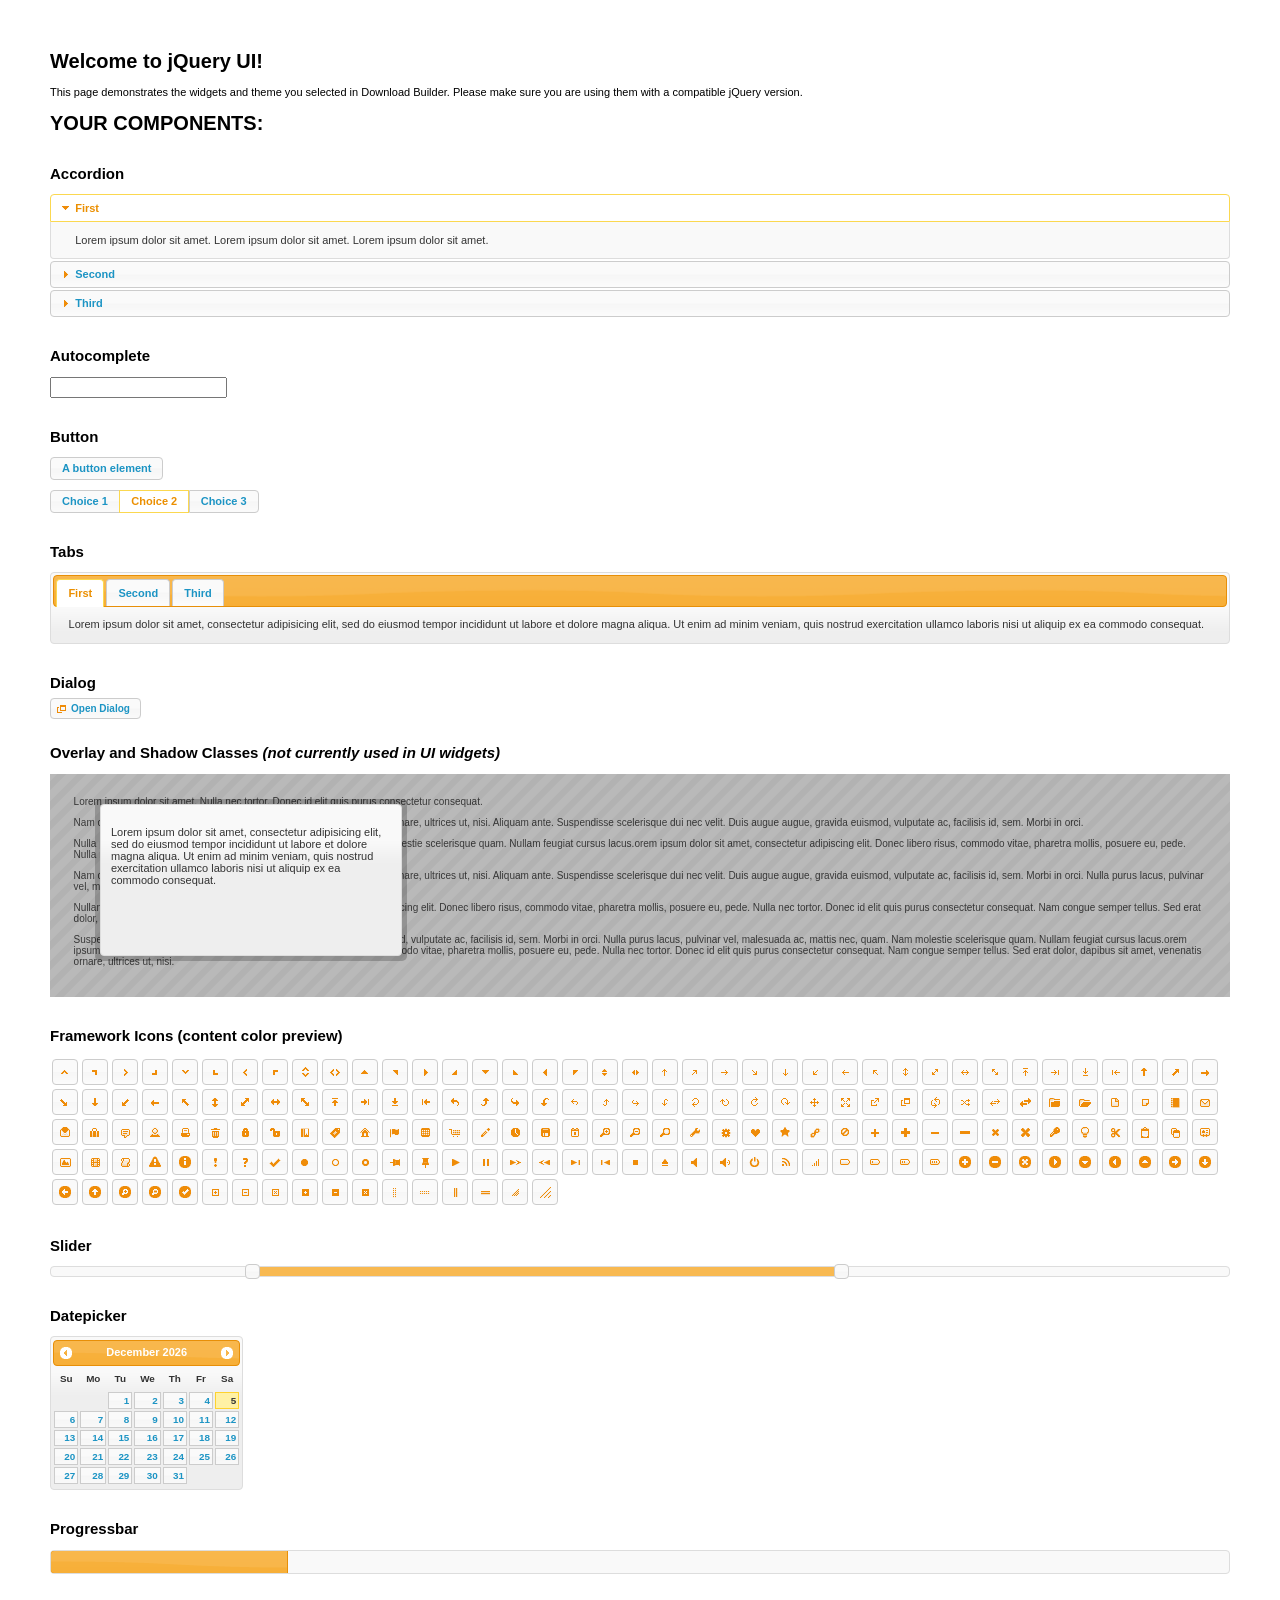
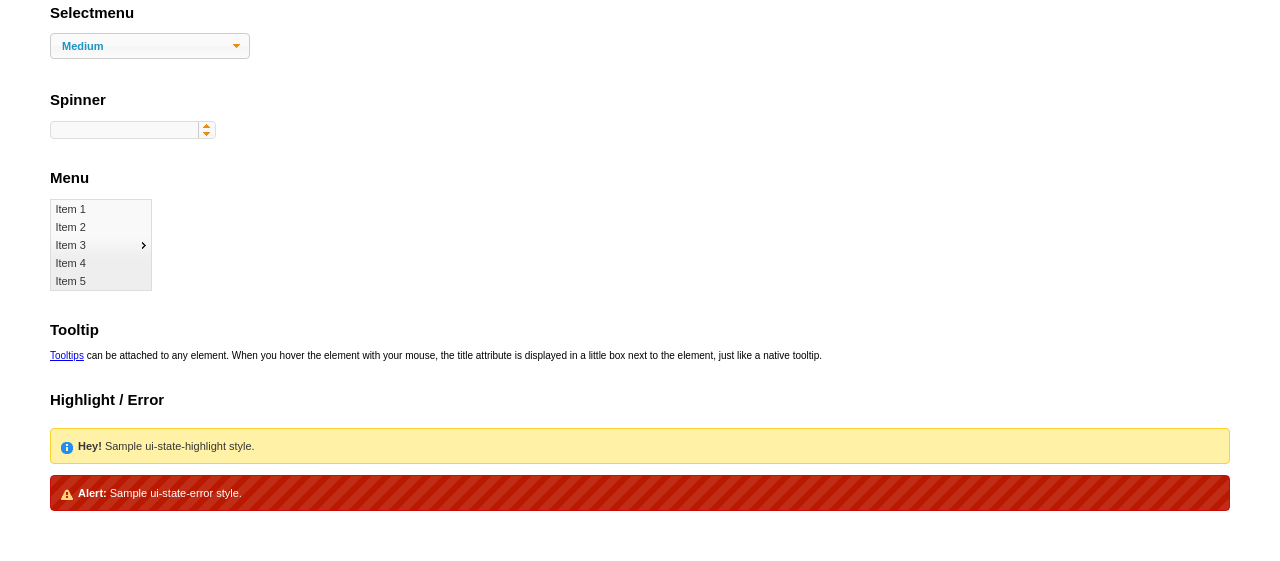
<file: static/jqui/index.html>
<!doctype html>
<html lang="us">
<head>
	<meta charset="utf-8">
	<title>jQuery UI Example Page</title>
	<link href="jquery-ui.css" rel="stylesheet">
	<style>
	body{
		font: 62.5% "Trebuchet MS", sans-serif;
		margin: 50px;
	}
	.demoHeaders {
		margin-top: 2em;
	}
	#dialog-link {
		padding: .4em 1em .4em 20px;
		text-decoration: none;
		position: relative;
	}
	#dialog-link span.ui-icon {
		margin: 0 5px 0 0;
		position: absolute;
		left: .2em;
		top: 50%;
		margin-top: -8px;
	}
	#icons {
		margin: 0;
		padding: 0;
	}
	#icons li {
		margin: 2px;
		position: relative;
		padding: 4px 0;
		cursor: pointer;
		float: left;
		list-style: none;
	}
	#icons span.ui-icon {
		float: left;
		margin: 0 4px;
	}
	.fakewindowcontain .ui-widget-overlay {
		position: absolute;
	}
	select {
		width: 200px;
	}
	</style>
</head>
<body>

<h1>Welcome to jQuery UI!</h1>

<div class="ui-widget">
	<p>This page demonstrates the widgets and theme you selected in Download Builder. Please make sure you are using them with a compatible jQuery version.</p>
</div>

<h1>YOUR COMPONENTS:</h1>


<!-- Accordion -->
<h2 class="demoHeaders">Accordion</h2>
<div id="accordion">
	<h3>First</h3>
	<div>Lorem ipsum dolor sit amet. Lorem ipsum dolor sit amet. Lorem ipsum dolor sit amet.</div>
	<h3>Second</h3>
	<div>Phasellus mattis tincidunt nibh.</div>
	<h3>Third</h3>
	<div>Nam dui erat, auctor a, dignissim quis.</div>
</div>



<!-- Autocomplete -->
<h2 class="demoHeaders">Autocomplete</h2>
<div>
	<input id="autocomplete" title="type &quot;a&quot;">
</div>



<!-- Button -->
<h2 class="demoHeaders">Button</h2>
<button id="button">A button element</button>
<form style="margin-top: 1em;">
	<div id="radioset">
		<input type="radio" id="radio1" name="radio"><label for="radio1">Choice 1</label>
		<input type="radio" id="radio2" name="radio" checked="checked"><label for="radio2">Choice 2</label>
		<input type="radio" id="radio3" name="radio"><label for="radio3">Choice 3</label>
	</div>
</form>



<!-- Tabs -->
<h2 class="demoHeaders">Tabs</h2>
<div id="tabs">
	<ul>
		<li><a href="#tabs-1">First</a></li>
		<li><a href="#tabs-2">Second</a></li>
		<li><a href="#tabs-3">Third</a></li>
	</ul>
	<div id="tabs-1">Lorem ipsum dolor sit amet, consectetur adipisicing elit, sed do eiusmod tempor incididunt ut labore et dolore magna aliqua. Ut enim ad minim veniam, quis nostrud exercitation ullamco laboris nisi ut aliquip ex ea commodo consequat.</div>
	<div id="tabs-2">Phasellus mattis tincidunt nibh. Cras orci urna, blandit id, pretium vel, aliquet ornare, felis. Maecenas scelerisque sem non nisl. Fusce sed lorem in enim dictum bibendum.</div>
	<div id="tabs-3">Nam dui erat, auctor a, dignissim quis, sollicitudin eu, felis. Pellentesque nisi urna, interdum eget, sagittis et, consequat vestibulum, lacus. Mauris porttitor ullamcorper augue.</div>
</div>



<!-- Dialog NOTE: Dialog is not generated by UI in this demo so it can be visually styled in themeroller-->
<h2 class="demoHeaders">Dialog</h2>
<p><a href="#" id="dialog-link" class="ui-state-default ui-corner-all"><span class="ui-icon ui-icon-newwin"></span>Open Dialog</a></p>

<h2 class="demoHeaders">Overlay and Shadow Classes <em>(not currently used in UI widgets)</em></h2>
<div style="position: relative; width: 96%; height: 200px; padding:1% 2%; overflow:hidden;" class="fakewindowcontain">
	<p>Lorem ipsum dolor sit amet,  Nulla nec tortor. Donec id elit quis purus consectetur consequat. </p><p>Nam congue semper tellus. Sed erat dolor, dapibus sit amet, venenatis ornare, ultrices ut, nisi. Aliquam ante. Suspendisse scelerisque dui nec velit. Duis augue augue, gravida euismod, vulputate ac, facilisis id, sem. Morbi in orci. </p><p>Nulla purus lacus, pulvinar vel, malesuada ac, mattis nec, quam. Nam molestie scelerisque quam. Nullam feugiat cursus lacus.orem ipsum dolor sit amet, consectetur adipiscing elit. Donec libero risus, commodo vitae, pharetra mollis, posuere eu, pede. Nulla nec tortor. Donec id elit quis purus consectetur consequat. </p><p>Nam congue semper tellus. Sed erat dolor, dapibus sit amet, venenatis ornare, ultrices ut, nisi. Aliquam ante. Suspendisse scelerisque dui nec velit. Duis augue augue, gravida euismod, vulputate ac, facilisis id, sem. Morbi in orci. Nulla purus lacus, pulvinar vel, malesuada ac, mattis nec, quam. Nam molestie scelerisque quam. </p><p>Nullam feugiat cursus lacus.orem ipsum dolor sit amet, consectetur adipiscing elit. Donec libero risus, commodo vitae, pharetra mollis, posuere eu, pede. Nulla nec tortor. Donec id elit quis purus consectetur consequat. Nam congue semper tellus. Sed erat dolor, dapibus sit amet, venenatis ornare, ultrices ut, nisi. Aliquam ante. </p><p>Suspendisse scelerisque dui nec velit. Duis augue augue, gravida euismod, vulputate ac, facilisis id, sem. Morbi in orci. Nulla purus lacus, pulvinar vel, malesuada ac, mattis nec, quam. Nam molestie scelerisque quam. Nullam feugiat cursus lacus.orem ipsum dolor sit amet, consectetur adipiscing elit. Donec libero risus, commodo vitae, pharetra mollis, posuere eu, pede. Nulla nec tortor. Donec id elit quis purus consectetur consequat. Nam congue semper tellus. Sed erat dolor, dapibus sit amet, venenatis ornare, ultrices ut, nisi. </p>

	<!-- ui-dialog -->
	<div class="ui-overlay"><div class="ui-widget-overlay"></div><div class="ui-widget-shadow ui-corner-all" style="width: 302px; height: 152px; position: absolute; left: 50px; top: 30px;"></div></div>
	<div style="position: absolute; width: 280px; height: 130px;left: 50px; top: 30px; padding: 10px;" class="ui-widget ui-widget-content ui-corner-all">
		<div class="ui-dialog-content ui-widget-content" style="background: none; border: 0;">
			<p>Lorem ipsum dolor sit amet, consectetur adipisicing elit, sed do eiusmod tempor incididunt ut labore et dolore magna aliqua. Ut enim ad minim veniam, quis nostrud exercitation ullamco laboris nisi ut aliquip ex ea commodo consequat.</p>
		</div>
	</div>

</div>

<!-- ui-dialog -->
<div id="dialog" title="Dialog Title">
	<p>Lorem ipsum dolor sit amet, consectetur adipisicing elit, sed do eiusmod tempor incididunt ut labore et dolore magna aliqua. Ut enim ad minim veniam, quis nostrud exercitation ullamco laboris nisi ut aliquip ex ea commodo consequat.</p>
</div>



<h2 class="demoHeaders">Framework Icons (content color preview)</h2>
<ul id="icons" class="ui-widget ui-helper-clearfix">
	<li class="ui-state-default ui-corner-all" title=".ui-icon-carat-1-n"><span class="ui-icon ui-icon-carat-1-n"></span></li>
	<li class="ui-state-default ui-corner-all" title=".ui-icon-carat-1-ne"><span class="ui-icon ui-icon-carat-1-ne"></span></li>
	<li class="ui-state-default ui-corner-all" title=".ui-icon-carat-1-e"><span class="ui-icon ui-icon-carat-1-e"></span></li>
	<li class="ui-state-default ui-corner-all" title=".ui-icon-carat-1-se"><span class="ui-icon ui-icon-carat-1-se"></span></li>
	<li class="ui-state-default ui-corner-all" title=".ui-icon-carat-1-s"><span class="ui-icon ui-icon-carat-1-s"></span></li>
	<li class="ui-state-default ui-corner-all" title=".ui-icon-carat-1-sw"><span class="ui-icon ui-icon-carat-1-sw"></span></li>
	<li class="ui-state-default ui-corner-all" title=".ui-icon-carat-1-w"><span class="ui-icon ui-icon-carat-1-w"></span></li>
	<li class="ui-state-default ui-corner-all" title=".ui-icon-carat-1-nw"><span class="ui-icon ui-icon-carat-1-nw"></span></li>
	<li class="ui-state-default ui-corner-all" title=".ui-icon-carat-2-n-s"><span class="ui-icon ui-icon-carat-2-n-s"></span></li>
	<li class="ui-state-default ui-corner-all" title=".ui-icon-carat-2-e-w"><span class="ui-icon ui-icon-carat-2-e-w"></span></li>
	<li class="ui-state-default ui-corner-all" title=".ui-icon-triangle-1-n"><span class="ui-icon ui-icon-triangle-1-n"></span></li>
	<li class="ui-state-default ui-corner-all" title=".ui-icon-triangle-1-ne"><span class="ui-icon ui-icon-triangle-1-ne"></span></li>
	<li class="ui-state-default ui-corner-all" title=".ui-icon-triangle-1-e"><span class="ui-icon ui-icon-triangle-1-e"></span></li>
	<li class="ui-state-default ui-corner-all" title=".ui-icon-triangle-1-se"><span class="ui-icon ui-icon-triangle-1-se"></span></li>
	<li class="ui-state-default ui-corner-all" title=".ui-icon-triangle-1-s"><span class="ui-icon ui-icon-triangle-1-s"></span></li>
	<li class="ui-state-default ui-corner-all" title=".ui-icon-triangle-1-sw"><span class="ui-icon ui-icon-triangle-1-sw"></span></li>
	<li class="ui-state-default ui-corner-all" title=".ui-icon-triangle-1-w"><span class="ui-icon ui-icon-triangle-1-w"></span></li>
	<li class="ui-state-default ui-corner-all" title=".ui-icon-triangle-1-nw"><span class="ui-icon ui-icon-triangle-1-nw"></span></li>
	<li class="ui-state-default ui-corner-all" title=".ui-icon-triangle-2-n-s"><span class="ui-icon ui-icon-triangle-2-n-s"></span></li>
	<li class="ui-state-default ui-corner-all" title=".ui-icon-triangle-2-e-w"><span class="ui-icon ui-icon-triangle-2-e-w"></span></li>
	<li class="ui-state-default ui-corner-all" title=".ui-icon-arrow-1-n"><span class="ui-icon ui-icon-arrow-1-n"></span></li>
	<li class="ui-state-default ui-corner-all" title=".ui-icon-arrow-1-ne"><span class="ui-icon ui-icon-arrow-1-ne"></span></li>
	<li class="ui-state-default ui-corner-all" title=".ui-icon-arrow-1-e"><span class="ui-icon ui-icon-arrow-1-e"></span></li>
	<li class="ui-state-default ui-corner-all" title=".ui-icon-arrow-1-se"><span class="ui-icon ui-icon-arrow-1-se"></span></li>
	<li class="ui-state-default ui-corner-all" title=".ui-icon-arrow-1-s"><span class="ui-icon ui-icon-arrow-1-s"></span></li>
	<li class="ui-state-default ui-corner-all" title=".ui-icon-arrow-1-sw"><span class="ui-icon ui-icon-arrow-1-sw"></span></li>
	<li class="ui-state-default ui-corner-all" title=".ui-icon-arrow-1-w"><span class="ui-icon ui-icon-arrow-1-w"></span></li>
	<li class="ui-state-default ui-corner-all" title=".ui-icon-arrow-1-nw"><span class="ui-icon ui-icon-arrow-1-nw"></span></li>
	<li class="ui-state-default ui-corner-all" title=".ui-icon-arrow-2-n-s"><span class="ui-icon ui-icon-arrow-2-n-s"></span></li>
	<li class="ui-state-default ui-corner-all" title=".ui-icon-arrow-2-ne-sw"><span class="ui-icon ui-icon-arrow-2-ne-sw"></span></li>
	<li class="ui-state-default ui-corner-all" title=".ui-icon-arrow-2-e-w"><span class="ui-icon ui-icon-arrow-2-e-w"></span></li>
	<li class="ui-state-default ui-corner-all" title=".ui-icon-arrow-2-se-nw"><span class="ui-icon ui-icon-arrow-2-se-nw"></span></li>
	<li class="ui-state-default ui-corner-all" title=".ui-icon-arrowstop-1-n"><span class="ui-icon ui-icon-arrowstop-1-n"></span></li>
	<li class="ui-state-default ui-corner-all" title=".ui-icon-arrowstop-1-e"><span class="ui-icon ui-icon-arrowstop-1-e"></span></li>
	<li class="ui-state-default ui-corner-all" title=".ui-icon-arrowstop-1-s"><span class="ui-icon ui-icon-arrowstop-1-s"></span></li>
	<li class="ui-state-default ui-corner-all" title=".ui-icon-arrowstop-1-w"><span class="ui-icon ui-icon-arrowstop-1-w"></span></li>
	<li class="ui-state-default ui-corner-all" title=".ui-icon-arrowthick-1-n"><span class="ui-icon ui-icon-arrowthick-1-n"></span></li>
	<li class="ui-state-default ui-corner-all" title=".ui-icon-arrowthick-1-ne"><span class="ui-icon ui-icon-arrowthick-1-ne"></span></li>
	<li class="ui-state-default ui-corner-all" title=".ui-icon-arrowthick-1-e"><span class="ui-icon ui-icon-arrowthick-1-e"></span></li>
	<li class="ui-state-default ui-corner-all" title=".ui-icon-arrowthick-1-se"><span class="ui-icon ui-icon-arrowthick-1-se"></span></li>
	<li class="ui-state-default ui-corner-all" title=".ui-icon-arrowthick-1-s"><span class="ui-icon ui-icon-arrowthick-1-s"></span></li>
	<li class="ui-state-default ui-corner-all" title=".ui-icon-arrowthick-1-sw"><span class="ui-icon ui-icon-arrowthick-1-sw"></span></li>
	<li class="ui-state-default ui-corner-all" title=".ui-icon-arrowthick-1-w"><span class="ui-icon ui-icon-arrowthick-1-w"></span></li>
	<li class="ui-state-default ui-corner-all" title=".ui-icon-arrowthick-1-nw"><span class="ui-icon ui-icon-arrowthick-1-nw"></span></li>
	<li class="ui-state-default ui-corner-all" title=".ui-icon-arrowthick-2-n-s"><span class="ui-icon ui-icon-arrowthick-2-n-s"></span></li>
	<li class="ui-state-default ui-corner-all" title=".ui-icon-arrowthick-2-ne-sw"><span class="ui-icon ui-icon-arrowthick-2-ne-sw"></span></li>
	<li class="ui-state-default ui-corner-all" title=".ui-icon-arrowthick-2-e-w"><span class="ui-icon ui-icon-arrowthick-2-e-w"></span></li>
	<li class="ui-state-default ui-corner-all" title=".ui-icon-arrowthick-2-se-nw"><span class="ui-icon ui-icon-arrowthick-2-se-nw"></span></li>
	<li class="ui-state-default ui-corner-all" title=".ui-icon-arrowthickstop-1-n"><span class="ui-icon ui-icon-arrowthickstop-1-n"></span></li>
	<li class="ui-state-default ui-corner-all" title=".ui-icon-arrowthickstop-1-e"><span class="ui-icon ui-icon-arrowthickstop-1-e"></span></li>
	<li class="ui-state-default ui-corner-all" title=".ui-icon-arrowthickstop-1-s"><span class="ui-icon ui-icon-arrowthickstop-1-s"></span></li>
	<li class="ui-state-default ui-corner-all" title=".ui-icon-arrowthickstop-1-w"><span class="ui-icon ui-icon-arrowthickstop-1-w"></span></li>
	<li class="ui-state-default ui-corner-all" title=".ui-icon-arrowreturnthick-1-w"><span class="ui-icon ui-icon-arrowreturnthick-1-w"></span></li>
	<li class="ui-state-default ui-corner-all" title=".ui-icon-arrowreturnthick-1-n"><span class="ui-icon ui-icon-arrowreturnthick-1-n"></span></li>
	<li class="ui-state-default ui-corner-all" title=".ui-icon-arrowreturnthick-1-e"><span class="ui-icon ui-icon-arrowreturnthick-1-e"></span></li>
	<li class="ui-state-default ui-corner-all" title=".ui-icon-arrowreturnthick-1-s"><span class="ui-icon ui-icon-arrowreturnthick-1-s"></span></li>
	<li class="ui-state-default ui-corner-all" title=".ui-icon-arrowreturn-1-w"><span class="ui-icon ui-icon-arrowreturn-1-w"></span></li>
	<li class="ui-state-default ui-corner-all" title=".ui-icon-arrowreturn-1-n"><span class="ui-icon ui-icon-arrowreturn-1-n"></span></li>
	<li class="ui-state-default ui-corner-all" title=".ui-icon-arrowreturn-1-e"><span class="ui-icon ui-icon-arrowreturn-1-e"></span></li>
	<li class="ui-state-default ui-corner-all" title=".ui-icon-arrowreturn-1-s"><span class="ui-icon ui-icon-arrowreturn-1-s"></span></li>
	<li class="ui-state-default ui-corner-all" title=".ui-icon-arrowrefresh-1-w"><span class="ui-icon ui-icon-arrowrefresh-1-w"></span></li>
	<li class="ui-state-default ui-corner-all" title=".ui-icon-arrowrefresh-1-n"><span class="ui-icon ui-icon-arrowrefresh-1-n"></span></li>
	<li class="ui-state-default ui-corner-all" title=".ui-icon-arrowrefresh-1-e"><span class="ui-icon ui-icon-arrowrefresh-1-e"></span></li>
	<li class="ui-state-default ui-corner-all" title=".ui-icon-arrowrefresh-1-s"><span class="ui-icon ui-icon-arrowrefresh-1-s"></span></li>
	<li class="ui-state-default ui-corner-all" title=".ui-icon-arrow-4"><span class="ui-icon ui-icon-arrow-4"></span></li>
	<li class="ui-state-default ui-corner-all" title=".ui-icon-arrow-4-diag"><span class="ui-icon ui-icon-arrow-4-diag"></span></li>
	<li class="ui-state-default ui-corner-all" title=".ui-icon-extlink"><span class="ui-icon ui-icon-extlink"></span></li>
	<li class="ui-state-default ui-corner-all" title=".ui-icon-newwin"><span class="ui-icon ui-icon-newwin"></span></li>
	<li class="ui-state-default ui-corner-all" title=".ui-icon-refresh"><span class="ui-icon ui-icon-refresh"></span></li>
	<li class="ui-state-default ui-corner-all" title=".ui-icon-shuffle"><span class="ui-icon ui-icon-shuffle"></span></li>
	<li class="ui-state-default ui-corner-all" title=".ui-icon-transfer-e-w"><span class="ui-icon ui-icon-transfer-e-w"></span></li>
	<li class="ui-state-default ui-corner-all" title=".ui-icon-transferthick-e-w"><span class="ui-icon ui-icon-transferthick-e-w"></span></li>
	<li class="ui-state-default ui-corner-all" title=".ui-icon-folder-collapsed"><span class="ui-icon ui-icon-folder-collapsed"></span></li>
	<li class="ui-state-default ui-corner-all" title=".ui-icon-folder-open"><span class="ui-icon ui-icon-folder-open"></span></li>
	<li class="ui-state-default ui-corner-all" title=".ui-icon-document"><span class="ui-icon ui-icon-document"></span></li>
	<li class="ui-state-default ui-corner-all" title=".ui-icon-document-b"><span class="ui-icon ui-icon-document-b"></span></li>
	<li class="ui-state-default ui-corner-all" title=".ui-icon-note"><span class="ui-icon ui-icon-note"></span></li>
	<li class="ui-state-default ui-corner-all" title=".ui-icon-mail-closed"><span class="ui-icon ui-icon-mail-closed"></span></li>
	<li class="ui-state-default ui-corner-all" title=".ui-icon-mail-open"><span class="ui-icon ui-icon-mail-open"></span></li>
	<li class="ui-state-default ui-corner-all" title=".ui-icon-suitcase"><span class="ui-icon ui-icon-suitcase"></span></li>
	<li class="ui-state-default ui-corner-all" title=".ui-icon-comment"><span class="ui-icon ui-icon-comment"></span></li>
	<li class="ui-state-default ui-corner-all" title=".ui-icon-person"><span class="ui-icon ui-icon-person"></span></li>
	<li class="ui-state-default ui-corner-all" title=".ui-icon-print"><span class="ui-icon ui-icon-print"></span></li>
	<li class="ui-state-default ui-corner-all" title=".ui-icon-trash"><span class="ui-icon ui-icon-trash"></span></li>
	<li class="ui-state-default ui-corner-all" title=".ui-icon-locked"><span class="ui-icon ui-icon-locked"></span></li>
	<li class="ui-state-default ui-corner-all" title=".ui-icon-unlocked"><span class="ui-icon ui-icon-unlocked"></span></li>
	<li class="ui-state-default ui-corner-all" title=".ui-icon-bookmark"><span class="ui-icon ui-icon-bookmark"></span></li>
	<li class="ui-state-default ui-corner-all" title=".ui-icon-tag"><span class="ui-icon ui-icon-tag"></span></li>
	<li class="ui-state-default ui-corner-all" title=".ui-icon-home"><span class="ui-icon ui-icon-home"></span></li>
	<li class="ui-state-default ui-corner-all" title=".ui-icon-flag"><span class="ui-icon ui-icon-flag"></span></li>
	<li class="ui-state-default ui-corner-all" title=".ui-icon-calculator"><span class="ui-icon ui-icon-calculator"></span></li>
	<li class="ui-state-default ui-corner-all" title=".ui-icon-cart"><span class="ui-icon ui-icon-cart"></span></li>
	<li class="ui-state-default ui-corner-all" title=".ui-icon-pencil"><span class="ui-icon ui-icon-pencil"></span></li>
	<li class="ui-state-default ui-corner-all" title=".ui-icon-clock"><span class="ui-icon ui-icon-clock"></span></li>
	<li class="ui-state-default ui-corner-all" title=".ui-icon-disk"><span class="ui-icon ui-icon-disk"></span></li>
	<li class="ui-state-default ui-corner-all" title=".ui-icon-calendar"><span class="ui-icon ui-icon-calendar"></span></li>
	<li class="ui-state-default ui-corner-all" title=".ui-icon-zoomin"><span class="ui-icon ui-icon-zoomin"></span></li>
	<li class="ui-state-default ui-corner-all" title=".ui-icon-zoomout"><span class="ui-icon ui-icon-zoomout"></span></li>
	<li class="ui-state-default ui-corner-all" title=".ui-icon-search"><span class="ui-icon ui-icon-search"></span></li>
	<li class="ui-state-default ui-corner-all" title=".ui-icon-wrench"><span class="ui-icon ui-icon-wrench"></span></li>
	<li class="ui-state-default ui-corner-all" title=".ui-icon-gear"><span class="ui-icon ui-icon-gear"></span></li>
	<li class="ui-state-default ui-corner-all" title=".ui-icon-heart"><span class="ui-icon ui-icon-heart"></span></li>
	<li class="ui-state-default ui-corner-all" title=".ui-icon-star"><span class="ui-icon ui-icon-star"></span></li>
	<li class="ui-state-default ui-corner-all" title=".ui-icon-link"><span class="ui-icon ui-icon-link"></span></li>
	<li class="ui-state-default ui-corner-all" title=".ui-icon-cancel"><span class="ui-icon ui-icon-cancel"></span></li>
	<li class="ui-state-default ui-corner-all" title=".ui-icon-plus"><span class="ui-icon ui-icon-plus"></span></li>
	<li class="ui-state-default ui-corner-all" title=".ui-icon-plusthick"><span class="ui-icon ui-icon-plusthick"></span></li>
	<li class="ui-state-default ui-corner-all" title=".ui-icon-minus"><span class="ui-icon ui-icon-minus"></span></li>
	<li class="ui-state-default ui-corner-all" title=".ui-icon-minusthick"><span class="ui-icon ui-icon-minusthick"></span></li>
	<li class="ui-state-default ui-corner-all" title=".ui-icon-close"><span class="ui-icon ui-icon-close"></span></li>
	<li class="ui-state-default ui-corner-all" title=".ui-icon-closethick"><span class="ui-icon ui-icon-closethick"></span></li>
	<li class="ui-state-default ui-corner-all" title=".ui-icon-key"><span class="ui-icon ui-icon-key"></span></li>
	<li class="ui-state-default ui-corner-all" title=".ui-icon-lightbulb"><span class="ui-icon ui-icon-lightbulb"></span></li>
	<li class="ui-state-default ui-corner-all" title=".ui-icon-scissors"><span class="ui-icon ui-icon-scissors"></span></li>
	<li class="ui-state-default ui-corner-all" title=".ui-icon-clipboard"><span class="ui-icon ui-icon-clipboard"></span></li>
	<li class="ui-state-default ui-corner-all" title=".ui-icon-copy"><span class="ui-icon ui-icon-copy"></span></li>
	<li class="ui-state-default ui-corner-all" title=".ui-icon-contact"><span class="ui-icon ui-icon-contact"></span></li>
	<li class="ui-state-default ui-corner-all" title=".ui-icon-image"><span class="ui-icon ui-icon-image"></span></li>
	<li class="ui-state-default ui-corner-all" title=".ui-icon-video"><span class="ui-icon ui-icon-video"></span></li>
	<li class="ui-state-default ui-corner-all" title=".ui-icon-script"><span class="ui-icon ui-icon-script"></span></li>
	<li class="ui-state-default ui-corner-all" title=".ui-icon-alert"><span class="ui-icon ui-icon-alert"></span></li>
	<li class="ui-state-default ui-corner-all" title=".ui-icon-info"><span class="ui-icon ui-icon-info"></span></li>
	<li class="ui-state-default ui-corner-all" title=".ui-icon-notice"><span class="ui-icon ui-icon-notice"></span></li>
	<li class="ui-state-default ui-corner-all" title=".ui-icon-help"><span class="ui-icon ui-icon-help"></span></li>
	<li class="ui-state-default ui-corner-all" title=".ui-icon-check"><span class="ui-icon ui-icon-check"></span></li>
	<li class="ui-state-default ui-corner-all" title=".ui-icon-bullet"><span class="ui-icon ui-icon-bullet"></span></li>
	<li class="ui-state-default ui-corner-all" title=".ui-icon-radio-off"><span class="ui-icon ui-icon-radio-off"></span></li>
	<li class="ui-state-default ui-corner-all" title=".ui-icon-radio-on"><span class="ui-icon ui-icon-radio-on"></span></li>
	<li class="ui-state-default ui-corner-all" title=".ui-icon-pin-w"><span class="ui-icon ui-icon-pin-w"></span></li>
	<li class="ui-state-default ui-corner-all" title=".ui-icon-pin-s"><span class="ui-icon ui-icon-pin-s"></span></li>
	<li class="ui-state-default ui-corner-all" title=".ui-icon-play"><span class="ui-icon ui-icon-play"></span></li>
	<li class="ui-state-default ui-corner-all" title=".ui-icon-pause"><span class="ui-icon ui-icon-pause"></span></li>
	<li class="ui-state-default ui-corner-all" title=".ui-icon-seek-next"><span class="ui-icon ui-icon-seek-next"></span></li>
	<li class="ui-state-default ui-corner-all" title=".ui-icon-seek-prev"><span class="ui-icon ui-icon-seek-prev"></span></li>
	<li class="ui-state-default ui-corner-all" title=".ui-icon-seek-end"><span class="ui-icon ui-icon-seek-end"></span></li>
	<li class="ui-state-default ui-corner-all" title=".ui-icon-seek-first"><span class="ui-icon ui-icon-seek-first"></span></li>
	<li class="ui-state-default ui-corner-all" title=".ui-icon-stop"><span class="ui-icon ui-icon-stop"></span></li>
	<li class="ui-state-default ui-corner-all" title=".ui-icon-eject"><span class="ui-icon ui-icon-eject"></span></li>
	<li class="ui-state-default ui-corner-all" title=".ui-icon-volume-off"><span class="ui-icon ui-icon-volume-off"></span></li>
	<li class="ui-state-default ui-corner-all" title=".ui-icon-volume-on"><span class="ui-icon ui-icon-volume-on"></span></li>
	<li class="ui-state-default ui-corner-all" title=".ui-icon-power"><span class="ui-icon ui-icon-power"></span></li>
	<li class="ui-state-default ui-corner-all" title=".ui-icon-signal-diag"><span class="ui-icon ui-icon-signal-diag"></span></li>
	<li class="ui-state-default ui-corner-all" title=".ui-icon-signal"><span class="ui-icon ui-icon-signal"></span></li>
	<li class="ui-state-default ui-corner-all" title=".ui-icon-battery-0"><span class="ui-icon ui-icon-battery-0"></span></li>
	<li class="ui-state-default ui-corner-all" title=".ui-icon-battery-1"><span class="ui-icon ui-icon-battery-1"></span></li>
	<li class="ui-state-default ui-corner-all" title=".ui-icon-battery-2"><span class="ui-icon ui-icon-battery-2"></span></li>
	<li class="ui-state-default ui-corner-all" title=".ui-icon-battery-3"><span class="ui-icon ui-icon-battery-3"></span></li>
	<li class="ui-state-default ui-corner-all" title=".ui-icon-circle-plus"><span class="ui-icon ui-icon-circle-plus"></span></li>
	<li class="ui-state-default ui-corner-all" title=".ui-icon-circle-minus"><span class="ui-icon ui-icon-circle-minus"></span></li>
	<li class="ui-state-default ui-corner-all" title=".ui-icon-circle-close"><span class="ui-icon ui-icon-circle-close"></span></li>
	<li class="ui-state-default ui-corner-all" title=".ui-icon-circle-triangle-e"><span class="ui-icon ui-icon-circle-triangle-e"></span></li>
	<li class="ui-state-default ui-corner-all" title=".ui-icon-circle-triangle-s"><span class="ui-icon ui-icon-circle-triangle-s"></span></li>
	<li class="ui-state-default ui-corner-all" title=".ui-icon-circle-triangle-w"><span class="ui-icon ui-icon-circle-triangle-w"></span></li>
	<li class="ui-state-default ui-corner-all" title=".ui-icon-circle-triangle-n"><span class="ui-icon ui-icon-circle-triangle-n"></span></li>
	<li class="ui-state-default ui-corner-all" title=".ui-icon-circle-arrow-e"><span class="ui-icon ui-icon-circle-arrow-e"></span></li>
	<li class="ui-state-default ui-corner-all" title=".ui-icon-circle-arrow-s"><span class="ui-icon ui-icon-circle-arrow-s"></span></li>
	<li class="ui-state-default ui-corner-all" title=".ui-icon-circle-arrow-w"><span class="ui-icon ui-icon-circle-arrow-w"></span></li>
	<li class="ui-state-default ui-corner-all" title=".ui-icon-circle-arrow-n"><span class="ui-icon ui-icon-circle-arrow-n"></span></li>
	<li class="ui-state-default ui-corner-all" title=".ui-icon-circle-zoomin"><span class="ui-icon ui-icon-circle-zoomin"></span></li>
	<li class="ui-state-default ui-corner-all" title=".ui-icon-circle-zoomout"><span class="ui-icon ui-icon-circle-zoomout"></span></li>
	<li class="ui-state-default ui-corner-all" title=".ui-icon-circle-check"><span class="ui-icon ui-icon-circle-check"></span></li>
	<li class="ui-state-default ui-corner-all" title=".ui-icon-circlesmall-plus"><span class="ui-icon ui-icon-circlesmall-plus"></span></li>
	<li class="ui-state-default ui-corner-all" title=".ui-icon-circlesmall-minus"><span class="ui-icon ui-icon-circlesmall-minus"></span></li>
	<li class="ui-state-default ui-corner-all" title=".ui-icon-circlesmall-close"><span class="ui-icon ui-icon-circlesmall-close"></span></li>
	<li class="ui-state-default ui-corner-all" title=".ui-icon-squaresmall-plus"><span class="ui-icon ui-icon-squaresmall-plus"></span></li>
	<li class="ui-state-default ui-corner-all" title=".ui-icon-squaresmall-minus"><span class="ui-icon ui-icon-squaresmall-minus"></span></li>
	<li class="ui-state-default ui-corner-all" title=".ui-icon-squaresmall-close"><span class="ui-icon ui-icon-squaresmall-close"></span></li>
	<li class="ui-state-default ui-corner-all" title=".ui-icon-grip-dotted-vertical"><span class="ui-icon ui-icon-grip-dotted-vertical"></span></li>
	<li class="ui-state-default ui-corner-all" title=".ui-icon-grip-dotted-horizontal"><span class="ui-icon ui-icon-grip-dotted-horizontal"></span></li>
	<li class="ui-state-default ui-corner-all" title=".ui-icon-grip-solid-vertical"><span class="ui-icon ui-icon-grip-solid-vertical"></span></li>
	<li class="ui-state-default ui-corner-all" title=".ui-icon-grip-solid-horizontal"><span class="ui-icon ui-icon-grip-solid-horizontal"></span></li>
	<li class="ui-state-default ui-corner-all" title=".ui-icon-gripsmall-diagonal-se"><span class="ui-icon ui-icon-gripsmall-diagonal-se"></span></li>
	<li class="ui-state-default ui-corner-all" title=".ui-icon-grip-diagonal-se"><span class="ui-icon ui-icon-grip-diagonal-se"></span></li>
</ul>


<!-- Slider -->
<h2 class="demoHeaders">Slider</h2>
<div id="slider"></div>



<!-- Datepicker -->
<h2 class="demoHeaders">Datepicker</h2>
<div id="datepicker"></div>



<!-- Progressbar -->
<h2 class="demoHeaders">Progressbar</h2>
<div id="progressbar"></div>



<!-- Progressbar -->
<h2 class="demoHeaders">Selectmenu</h2>
<select id="selectmenu">
	<option>Slower</option>
	<option>Slow</option>
	<option selected="selected">Medium</option>
	<option>Fast</option>
	<option>Faster</option>
</select>



<!-- Spinner -->
<h2 class="demoHeaders">Spinner</h2>
<input id="spinner">



<!-- Menu -->
<h2 class="demoHeaders">Menu</h2>
<ul style="width:100px;" id="menu">
	<li>Item 1</li>
	<li>Item 2</li>
	<li>Item 3
		<ul>
			<li>Item 3-1</li>
			<li>Item 3-2</li>
			<li>Item 3-3</li>
			<li>Item 3-4</li>
			<li>Item 3-5</li>
		</ul>
	</li>
	<li>Item 4</li>
	<li>Item 5</li>
</ul>



<!-- Tooltip -->
<h2 class="demoHeaders">Tooltip</h2>
<p id="tooltip">
	<a href="#" title="That&apos;s what this widget is">Tooltips</a> can be attached to any element. When you hover
the element with your mouse, the title attribute is displayed in a little box next to the element, just like a native tooltip.
</p>


<!-- Highlight / Error -->
<h2 class="demoHeaders">Highlight / Error</h2>
<div class="ui-widget">
	<div class="ui-state-highlight ui-corner-all" style="margin-top: 20px; padding: 0 .7em;">
		<p><span class="ui-icon ui-icon-info" style="float: left; margin-right: .3em;"></span>
		<strong>Hey!</strong> Sample ui-state-highlight style.</p>
	</div>
</div>
<br>
<div class="ui-widget">
	<div class="ui-state-error ui-corner-all" style="padding: 0 .7em;">
		<p><span class="ui-icon ui-icon-alert" style="float: left; margin-right: .3em;"></span>
		<strong>Alert:</strong> Sample ui-state-error style.</p>
	</div>
</div>

<script src="external/jquery/jquery.js"></script>
<script src="jquery-ui.js"></script>
<script>

$( "#accordion" ).accordion();



var availableTags = [
	"ActionScript",
	"AppleScript",
	"Asp",
	"BASIC",
	"C",
	"C++",
	"Clojure",
	"COBOL",
	"ColdFusion",
	"Erlang",
	"Fortran",
	"Groovy",
	"Haskell",
	"Java",
	"JavaScript",
	"Lisp",
	"Perl",
	"PHP",
	"Python",
	"Ruby",
	"Scala",
	"Scheme"
];
$( "#autocomplete" ).autocomplete({
	source: availableTags
});



$( "#button" ).button();
$( "#radioset" ).buttonset();



$( "#tabs" ).tabs();



$( "#dialog" ).dialog({
	autoOpen: false,
	width: 400,
	buttons: [
		{
			text: "Ok",
			click: function() {
				$( this ).dialog( "close" );
			}
		},
		{
			text: "Cancel",
			click: function() {
				$( this ).dialog( "close" );
			}
		}
	]
});

// Link to open the dialog
$( "#dialog-link" ).click(function( event ) {
	$( "#dialog" ).dialog( "open" );
	event.preventDefault();
});



$( "#datepicker" ).datepicker({
	inline: true
});



$( "#slider" ).slider({
	range: true,
	values: [ 17, 67 ]
});



$( "#progressbar" ).progressbar({
	value: 20
});



$( "#spinner" ).spinner();



$( "#menu" ).menu();



$( "#tooltip" ).tooltip();



$( "#selectmenu" ).selectmenu();


// Hover states on the static widgets
$( "#dialog-link, #icons li" ).hover(
	function() {
		$( this ).addClass( "ui-state-hover" );
	},
	function() {
		$( this ).removeClass( "ui-state-hover" );
	}
);
</script>
</body>
</html>
</file>
